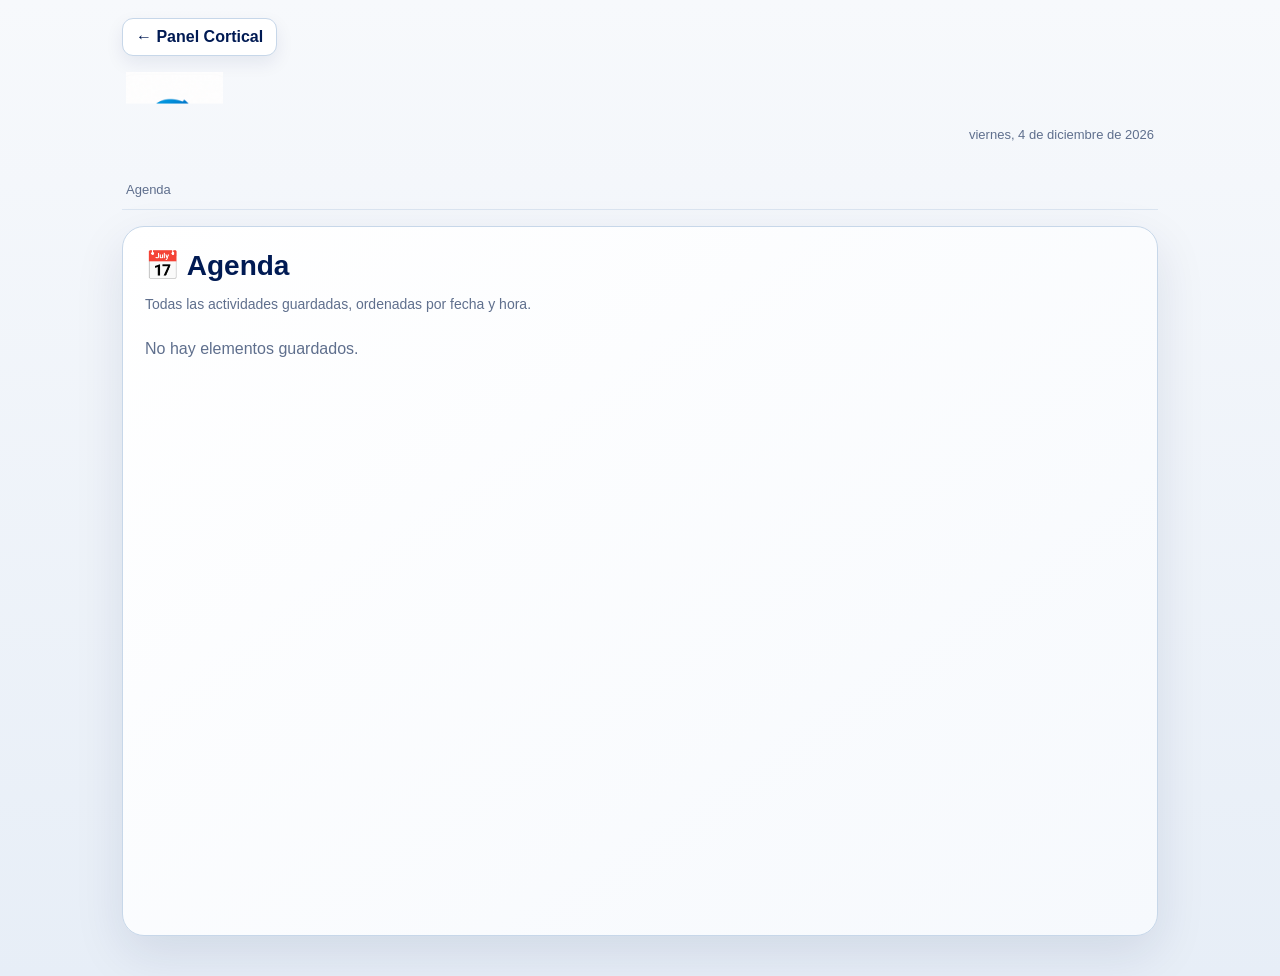
<file: agenda.html>
<!doctype html><html lang="es"><head><meta charset="utf-8"><meta name="viewport" content="width=device-width,initial-scale=1,viewport-fit=cover"><meta name="theme-color" content="#08111f"><title>Agenda · Cortical</title><link rel="stylesheet" href="./cortical.css"></head><body><div class="app"><a class="back" href="./index.html">← Panel Cortical</a><div class="top"><div><div class="brand">CORTICAL</div><div class="sub">Agenda</div></div><div class="date" id="dateLabel"></div></div><section class="panel"><h1>📅 Agenda</h1><p class="muted">Todas las actividades guardadas, ordenadas por fecha y hora.</p><div id="list"></div></section></div><script type="module">import{q,load,renderItems,setDateLabel}from'./cortical-common.js';setDateLabel();renderItems(q('list'),load());</script></body></html>
</file>
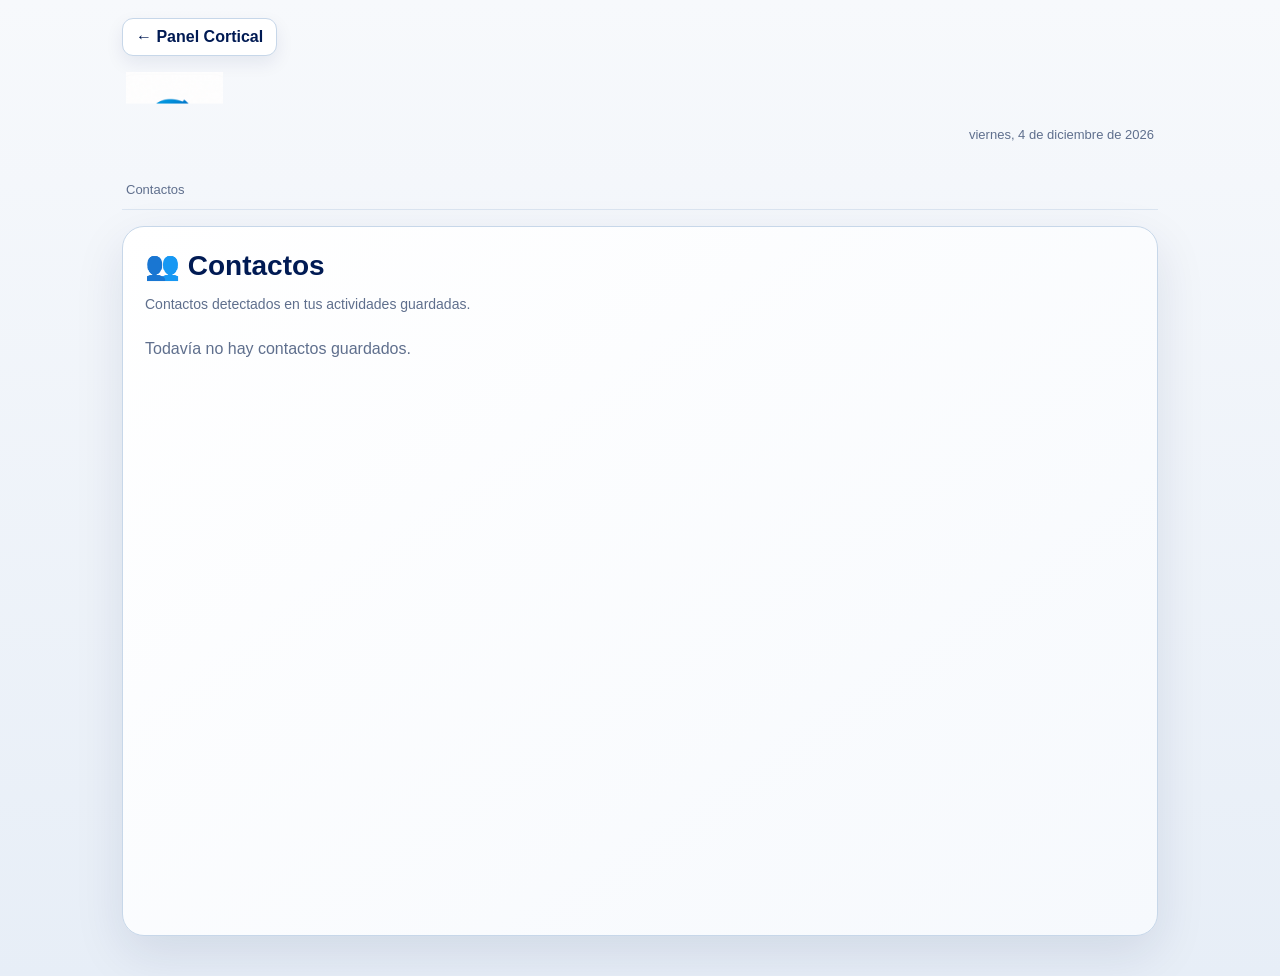
<file: contactos.html>
<!doctype html><html lang="es"><head><meta charset="utf-8"><meta name="viewport" content="width=device-width,initial-scale=1,viewport-fit=cover"><meta name="theme-color" content="#08111f"><title>Contactos · Cortical</title><link rel="stylesheet" href="./cortical.css"></head><body><div class="app"><a class="back" href="./index.html">← Panel Cortical</a><div class="top"><div><div class="brand">CORTICAL</div><div class="sub">Contactos</div></div><div class="date" id="dateLabel"></div></div><section class="panel"><h1>👥 Contactos</h1><p class="muted">Contactos detectados en tus actividades guardadas.</p><div class="cardlist" id="contacts"></div></section></div><script type="module">import{q,uniqueContacts,setDateLabel}from'./cortical-common.js';setDateLabel();const box=q('contacts'),arr=uniqueContacts();if(!arr.length)box.innerHTML='<div class="empty">Todavía no hay contactos guardados.</div>';else arr.forEach(x=>{const e=document.createElement('div');e.className='contact';const p=x.phone&&x.phone!=='—'?`<a class="phone" href="tel:${x.phone}">☎ ${x.phone}</a>`:'<span class="muted">Sin teléfono</span>';e.innerHTML=`<div class="title"></div><div class="meta">${p}</div>`;e.querySelector('.title').textContent=x.person;box.appendChild(e)});</script></body></html>
</file>
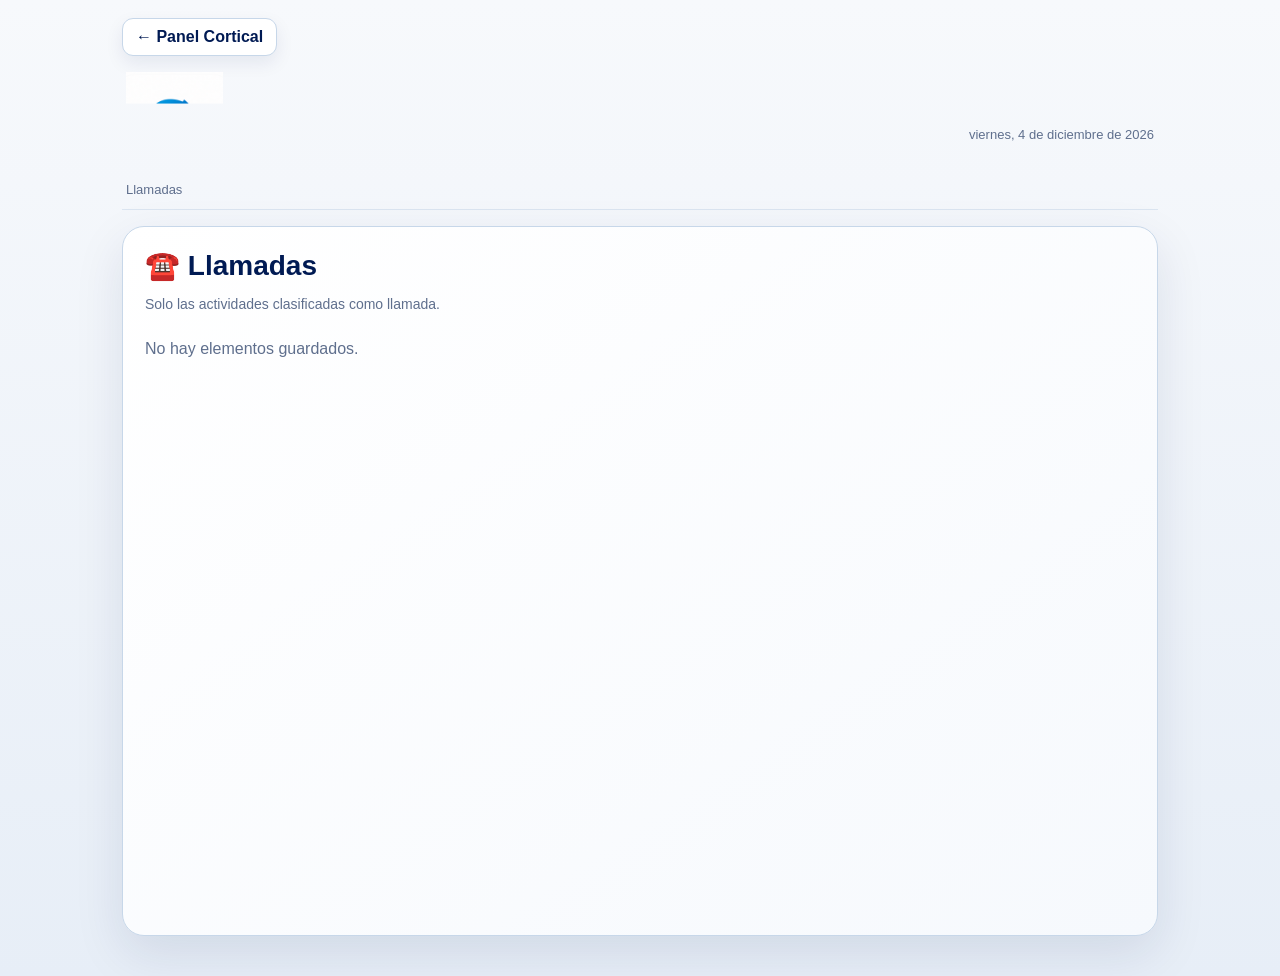
<file: llamadas.html>
<!doctype html><html lang="es"><head><meta charset="utf-8"><meta name="viewport" content="width=device-width,initial-scale=1,viewport-fit=cover"><meta name="theme-color" content="#08111f"><title>Llamadas · Cortical</title><link rel="stylesheet" href="./cortical.css"></head><body><div class="app"><a class="back" href="./index.html">← Panel Cortical</a><div class="top"><div><div class="brand">CORTICAL</div><div class="sub">Llamadas</div></div><div class="date" id="dateLabel"></div></div><section class="panel"><h1>☎️ Llamadas</h1><p class="muted">Solo las actividades clasificadas como llamada.</p><div id="list"></div></section></div><script type="module">import{q,load,renderItems,setDateLabel}from'./cortical-common.js';setDateLabel();renderItems(q('list'),load().filter(x=>String(x.type).toLowerCase()==='llamada'));</script></body></html>
</file>
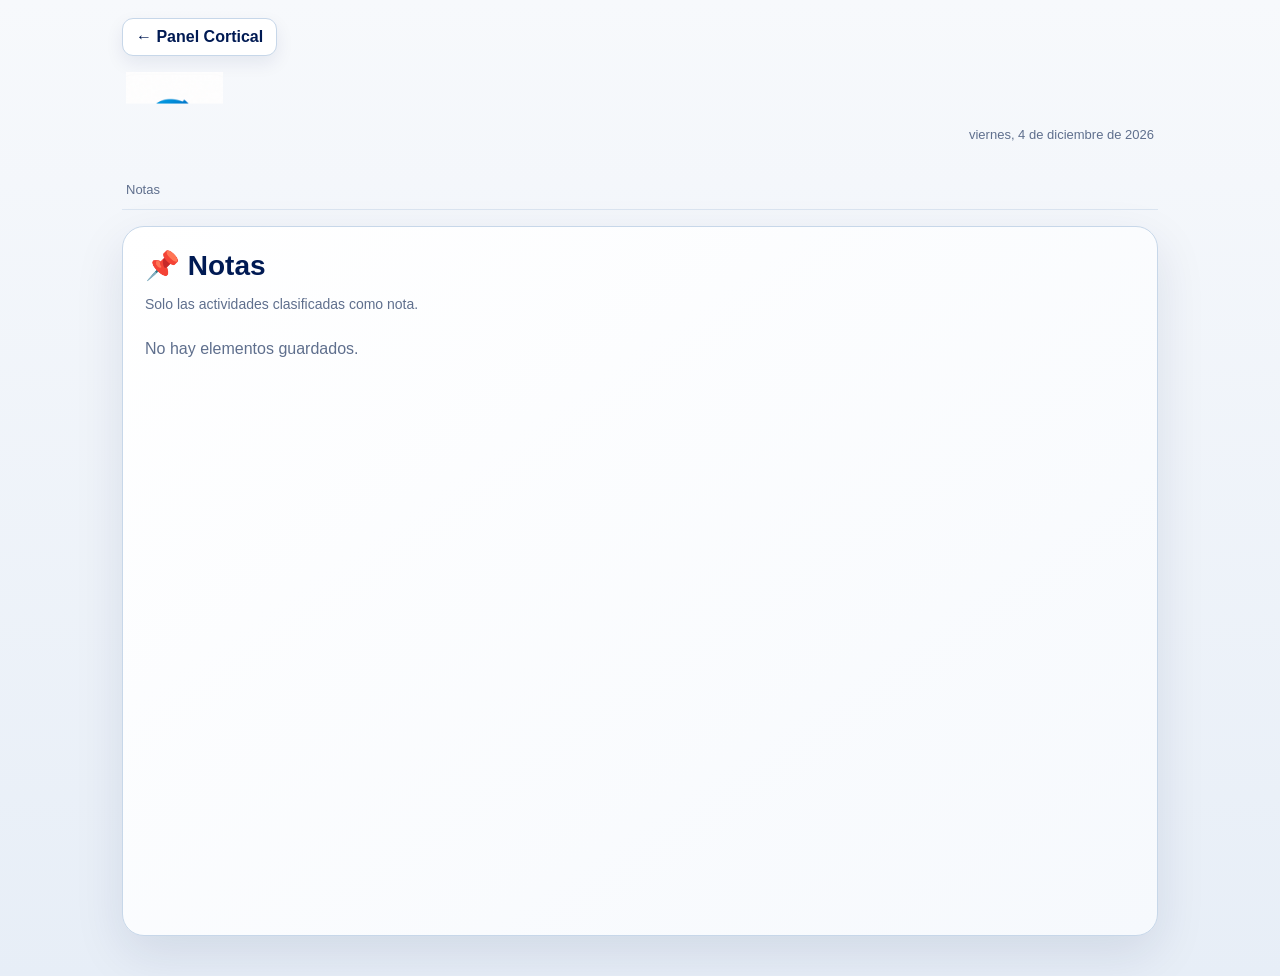
<file: notas.html>
<!doctype html><html lang="es"><head><meta charset="utf-8"><meta name="viewport" content="width=device-width,initial-scale=1,viewport-fit=cover"><meta name="theme-color" content="#08111f"><title>Notas · Cortical</title><link rel="stylesheet" href="./cortical.css"></head><body><div class="app"><a class="back" href="./index.html">← Panel Cortical</a><div class="top"><div><div class="brand">CORTICAL</div><div class="sub">Notas</div></div><div class="date" id="dateLabel"></div></div><section class="panel"><h1>📌 Notas</h1><p class="muted">Solo las actividades clasificadas como nota.</p><div id="list"></div></section></div><script type="module">import{q,load,renderItems,setDateLabel}from'./cortical-common.js';setDateLabel();renderItems(q('list'),load().filter(x=>String(x.type).toLowerCase()==='nota'));</script></body></html>
</file>
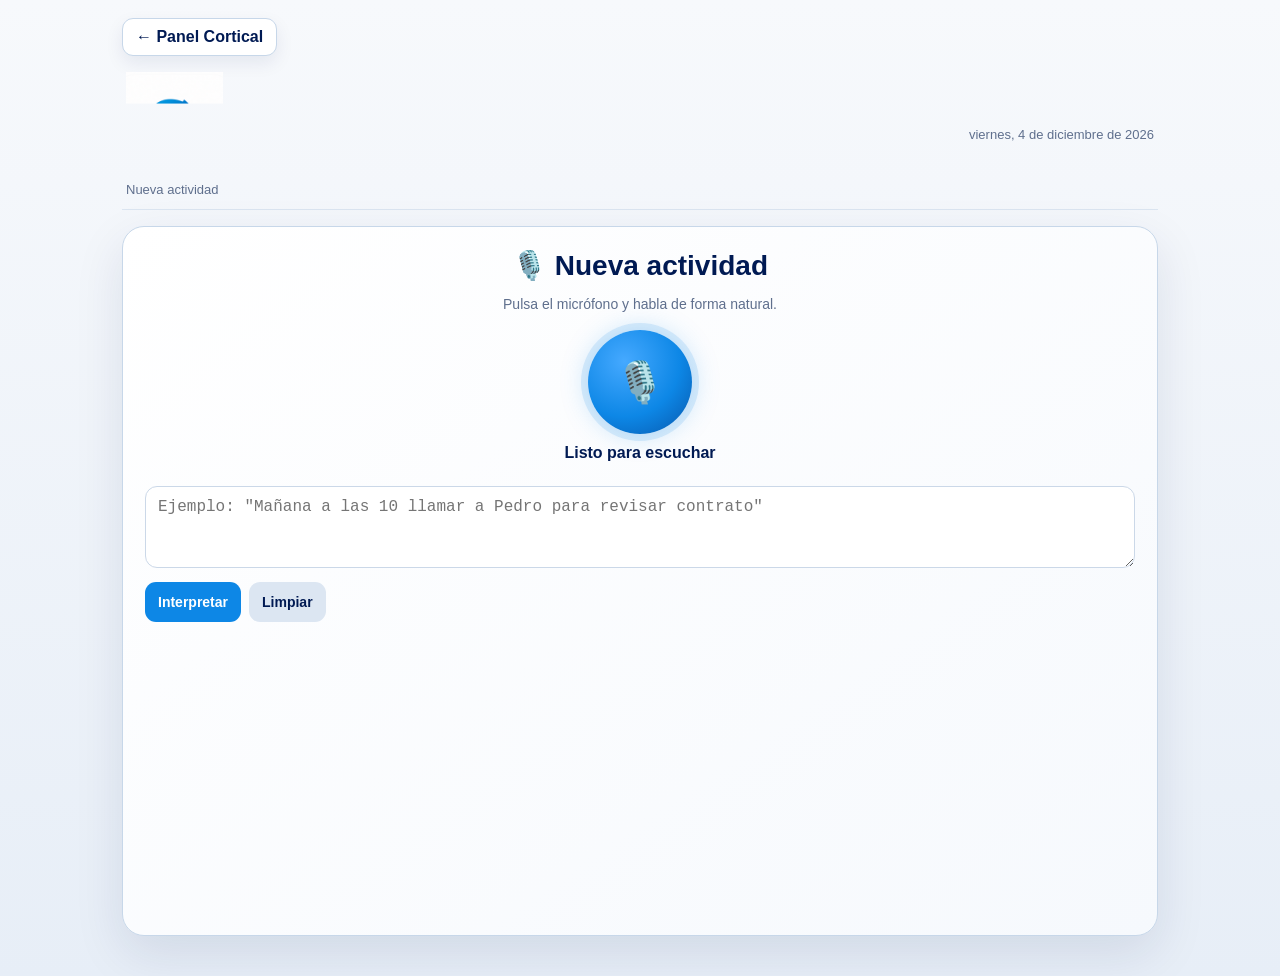
<file: nueva-actividad.html>
<!doctype html><html lang="es"><head><meta charset="utf-8"><meta name="viewport" content="width=device-width,initial-scale=1,viewport-fit=cover"><meta name="theme-color" content="#08111f"><title>Nueva actividad · Cortical</title><link rel="stylesheet" href="./cortical.css"></head><body><div class="app"><a class="back" href="./index.html">← Panel Cortical</a><div class="top"><div><div class="brand">CORTICAL</div><div class="sub">Nueva actividad</div></div><div class="date" id="dateLabel"></div></div><section class="panel hero"><h1>🎙️ Nueva actividad</h1><p class="muted">Pulsa el micrófono y habla de forma natural.</p><button class="mic" id="mic">🎙️</button><div class="state" id="state">Listo para escuchar</div><div class="live" id="live"></div><textarea id="transcript" placeholder='Ejemplo: "Mañana a las 10 llamar a Pedro para revisar contrato"'></textarea><div class="row"><button class="btn blue" id="interpret">Interpretar</button><button class="btn dark" id="clear">Limpiar</button></div></section><section class="panel hidden" id="detected"><h2>He entendido</h2><div class="grid"><div class="label">Fecha</div><div class="val" id="vDate"></div><div class="label">Hora</div><div class="val" id="vTime"></div><div class="label">Tipo</div><div class="val" id="vType"></div><div class="label">Asunto</div><div class="val" id="vSubject"></div><div class="label">Persona</div><div class="val" id="vPerson"></div><div class="label">Teléfono</div><div class="val" id="vPhone"></div></div><div class="row"><button class="btn primary" id="save">✓ Guardar</button><button class="btn red" id="cancel">Cancelar</button></div></section></div><script type="module">import{q,load,store,iso,pad,setDateLabel}from'./cortical-common.js';setDateLabel();let current=null;const clean=s=>s.replace(/\s+/g,' ').trim();function nextWeekday(i){const d=new Date();d.setHours(0,0,0,0);let x=(i-d.getDay()+7)%7;if(!x)x=7;d.setDate(d.getDate()+x);return d}function parseDate(t){const l=t.toLowerCase();let d=new Date();d.setHours(0,0,0,0);if(/pasado mañana/.test(l)){d.setDate(d.getDate()+2);return d}if(/mañana/.test(l)){d.setDate(d.getDate()+1);return d}const m={domingo:0,lunes:1,martes:2,'miércoles':3,miercoles:3,jueves:4,viernes:5,'sábado':6,sabado:6};for(const[n,i]of Object.entries(m))if(new RegExp('\\b'+n+'\\b','i').test(l))return nextWeekday(i);return d}function parseTime(t){let m=t.toLowerCase().match(/(?:a\s+las?\s+)?([01]?\d|2[0-3])[:.](\d{2})/);if(m)return`${pad(+m[1])}:${m[2]}`;m=t.toLowerCase().match(/a\s+las?\s+(\d{1,2})/);return m?`${pad(+m[1])}:00`:'Sin hora'}function typeOf(t){const l=t.toLowerCase();if(/llamar|llamada/.test(l))return'Llamada';if(/reuni[oó]n/.test(l))return'Reunión';if(/visita|visitar/.test(l))return'Visita';if(/recordar|recu[eé]rdame|recordarme|tarea/.test(l))return'Tarea';if(/nota|apunta|anota/.test(l))return'Nota';if(/enviar|mandar|gestionar|preparar/.test(l))return'Gestión';return'Actividad'}function phoneOf(t){const m=t.match(/(?:\+34[\s.-]*)?(?:\d[\s.-]*){9}/);return m?m[0].replace(/[^\d+]/g,''):'—'}function personOf(t){let m=t.match(/\bcon\s+([A-ZÁÉÍÓÚÑ][\p{L}ÁÉÍÓÚÑáéíóúñ-]+(?:\s+[A-ZÁÉÍÓÚÑ][\p{L}ÁÉÍÓÚÑáéíóúñ-]+){0,2})/u);if(!m)m=t.match(/\b(?:llamar|llama)\s+a\s+([A-ZÁÉÍÓÚÑ][\p{L}ÁÉÍÓÚÑáéíóúñ-]+(?:\s+[A-ZÁÉÍÓÚÑ][\p{L}ÁÉÍÓÚÑáéíóúñ-]+){0,2})/u);return m?m[1]:'—'}function subjectOf(t,p,ph){let s=t.replace(/\b(hoy|mañana|pasado mañana|lunes|martes|miércoles|miercoles|jueves|viernes|sábado|sabado|domingo)\b/gi,' ').replace(/\b(?:a\s+las?\s+)?\d{1,2}(?::\d{2})?\b/gi,' ');if(p!=='—')s=s.replace(new RegExp('\\bcon\\s+'+p+'\\b','i'),' ');if(ph!=='—')s=s.replace(ph,' ');return clean(s.replace(/\b(teléfono|telefono|móvil|movil)\b/gi,' '))||'Actividad'}function parse(t){const d=parseDate(t),phone=phoneOf(t),person=personOf(t);return{id:crypto.randomUUID?crypto.randomUUID():String(Date.now()),date:iso(d),time:parseTime(t),type:typeOf(t),subject:subjectOf(t,person,phone),person,phone,raw:t,updatedAt:new Date().toISOString()}}function show(x){current=x;q('vDate').textContent=x.date;q('vTime').textContent=x.time;q('vType').textContent=x.type;q('vSubject').textContent=x.subject;q('vPerson').textContent=x.person;q('vPhone').textContent=x.phone;q('detected').classList.remove('hidden');q('state').textContent='Actividad interpretada'}q('interpret').onclick=()=>{const t=clean(q('transcript').value);if(t)show(parse(t));else q('state').textContent='Habla o escribe una actividad primero'};q('clear').onclick=()=>{q('transcript').value='';q('live').textContent='';q('detected').classList.add('hidden')};q('cancel').onclick=()=>q('detected').classList.add('hidden');q('save').onclick=()=>{if(!current)return;const a=load();a.push(current);store(a);q('state').textContent='✓ Guardado';q('detected').classList.add('hidden');q('transcript').value='';current=null};const SR=window.SpeechRecognition||window.webkitSpeechRecognition;if(SR){const r=new SR();r.lang='es-ES';r.interimResults=true;r.continuous=false;r.onstart=()=>{q('mic').classList.add('listening');q('state').textContent='Escuchando…'};r.onresult=e=>{let f='',i='';for(let n=e.resultIndex;n<e.results.length;n++){const s=e.results[n][0].transcript;if(e.results[n].isFinal)f+=s;else i+=s}q('live').textContent=i;if(f){q('transcript').value=clean((q('transcript').value+' '+f));q('live').textContent=''}};r.onend=()=>{q('mic').classList.remove('listening');q('state').textContent='Listo para interpretar';if(clean(q('transcript').value))show(parse(clean(q('transcript').value)))};q('mic').onclick=()=>r.start()}else{q('state').textContent='Usa el micrófono del teclado para dictar';q('mic').onclick=()=>q('transcript').focus()}</script></body></html>
</file>
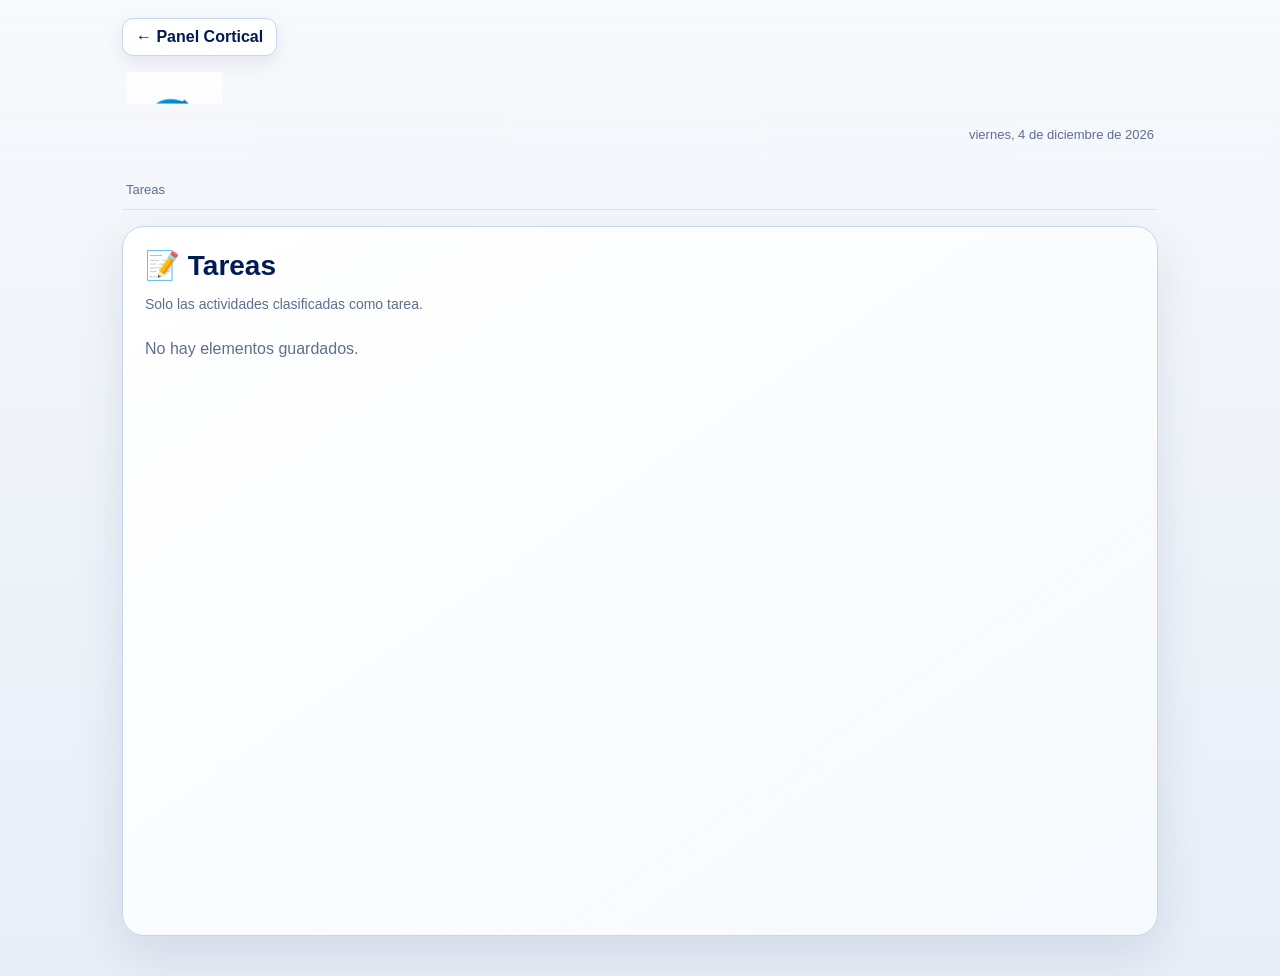
<file: tareas.html>
<!doctype html><html lang="es"><head><meta charset="utf-8"><meta name="viewport" content="width=device-width,initial-scale=1,viewport-fit=cover"><meta name="theme-color" content="#08111f"><title>Tareas · Cortical</title><link rel="stylesheet" href="./cortical.css"></head><body><div class="app"><a class="back" href="./index.html">← Panel Cortical</a><div class="top"><div><div class="brand">CORTICAL</div><div class="sub">Tareas</div></div><div class="date" id="dateLabel"></div></div><section class="panel"><h1>📝 Tareas</h1><p class="muted">Solo las actividades clasificadas como tarea.</p><div id="list"></div></section></div><script type="module">import{q,load,renderItems,setDateLabel}from'./cortical-common.js';setDateLabel();renderItems(q('list'),load().filter(x=>String(x.type).toLowerCase()==='tarea'));</script></body></html>
</file>
<file: cortical.css>
:root{--bg:#f4f7fb;--bg2:#e9eef5;--panel:#fff;--text:#001a53;--muted:#5f6f8d;--line:#cbd8e8;--blue:#0d87e6;--blue2:#0a73d0;--navy:#001a53;--green:#28a86b;--red:#a13b48}*{box-sizing:border-box;-webkit-tap-highlight-color:transparent}html,body{min-height:100%}body{margin:0;color:var(--text);font-family:-apple-system,BlinkMacSystemFont,"Segoe UI",Roboto,Arial,sans-serif;background:linear-gradient(180deg,var(--bg),var(--bg2));-webkit-text-size-adjust:100%}.app{width:100%;margin:auto;padding:calc(12px + env(safe-area-inset-top)) 14px calc(18px + env(safe-area-inset-bottom))}.top{display:flex;justify-content:space-between;gap:14px;align-items:center;margin-bottom:16px;min-width:0}.brand-wrap{display:flex;align-items:center;min-width:0}.brand-logo{display:block;width:auto;height:70px;max-width:230px;object-fit:contain}.brand{font-size:0;width:220px;height:70px;background:url('./logo-calacor.png?v=8') left center/contain no-repeat;flex:0 0 auto}.sub,.date,.muted{font-size:13px;color:var(--muted)}.date{text-align:right;line-height:1.35}.top-actions{display:flex;align-items:center;gap:10px;margin-left:auto;min-width:0}.cloud-btn{display:inline-flex;align-items:center;justify-content:center;width:44px;height:44px;flex:0 0 44px;border-radius:14px;text-decoration:none;font-size:20px;background:#fff;border:1px solid #c7d7e9;box-shadow:0 7px 18px rgba(0,26,83,.10);position:relative}.cloud-dot{position:absolute;right:5px;bottom:5px;width:9px;height:9px;border-radius:50%;background:#8fa1b8;border:2px solid #fff}.cloud-btn.connected .cloud-dot{background:#28c76f}.panel{background:rgba(255,255,255,.98);border:1px solid var(--line);border-radius:24px;padding:18px;margin-bottom:16px;box-shadow:0 10px 28px rgba(0,26,83,.08)}.main-panel{background:linear-gradient(180deg,#fff 0%,#f7faff 100%)}h1,h2{margin-top:0;color:var(--navy)}.back{display:inline-flex;align-items:center;gap:8px;color:var(--navy);text-decoration:none;font-weight:800;margin-bottom:14px}.menu{display:grid;grid-template-columns:1fr;gap:12px}.tile{display:flex;align-items:center;justify-content:center;min-height:62px;padding:13px 16px;border-radius:16px;color:#fff;text-decoration:none;font-weight:900;text-align:center;border:1px solid rgba(255,255,255,.42);box-shadow:0 8px 18px rgba(0,61,135,.14);font-size:15px;line-height:1.15}.new{background:linear-gradient(135deg,#0d87e6,#0068c9)}.agenda{background:linear-gradient(135deg,#1598ea,#0b78cc)}.contacts{background:linear-gradient(135deg,#37a9ef,#0d87d4)}.calls{background:linear-gradient(135deg,#1779c8,#075ca8)}.tasks{background:linear-gradient(135deg,#4daeea,#197bc4)}.notes{background:linear-gradient(135deg,#6db8ec,#2d88c9)}.settings{background:linear-gradient(135deg,#7893b9,#4b6389)}.voice-shortcut{margin:0 0 16px}.voice-shortcut .tile{min-height:54px;font-size:17px}.hero{text-align:center}.mic{width:104px;height:104px;border:0;border-radius:50%;background:radial-gradient(circle at 35% 30%,#45a9ff,#0d87e6 56%,#0756aa);box-shadow:0 0 0 7px rgba(13,135,230,.12),0 0 28px rgba(13,135,230,.26);color:#fff;font-size:40px}.mic.listening{background:radial-gradient(circle at 35% 30%,#68e59d,#22ba66 56%,#0c7c45)}textarea,input,select{width:100%;padding:11px 12px;border-radius:12px;border:1px solid var(--line);background:#fff;color:var(--navy);font-size:16px}textarea{min-height:82px}.row{display:flex;gap:8px;flex-wrap:wrap;margin-top:10px}.btn{border:0;border-radius:11px;min-height:40px;padding:8px 13px;font-weight:800;font-size:14px}.primary{background:var(--green);color:#fff}.blue{background:var(--blue);color:#fff}.dark{background:#dce6f2;color:var(--navy)}.red{background:var(--red);color:#fff}.hidden{display:none!important}.grid{display:grid;grid-template-columns:110px 1fr;gap:10px 12px}.label{color:var(--muted);font-weight:700}.val{font-weight:700;overflow-wrap:anywhere}.item{display:grid;grid-template-columns:72px 1fr auto;gap:12px;align-items:start;padding:13px 0;border-bottom:1px solid var(--line)}.time{font-size:20px;font-weight:900}.title{font-weight:800}.meta{color:var(--muted);font-size:13px;margin-top:5px}.badge{font-size:11px;border-radius:999px;background:#e7f2fb;color:#075ca8;padding:5px 8px}.empty{color:var(--muted);padding:10px 0}.syncbar{display:flex;justify-content:space-between;gap:12px;align-items:center}.state{margin-top:10px;font-weight:700;color:var(--navy)}.live{margin-top:6px;color:var(--muted);min-height:18px}.cardlist{display:grid;gap:10px}.contact{padding:13px;border:1px solid var(--line);border-radius:14px;background:#f7faff}.phone{color:#0a73d0;text-decoration:none;font-weight:800}body:has(.back){background:linear-gradient(180deg,#f7f9fc 0,#e7eef7 100%);min-height:100vh}body:has(.back) .app{max-width:1100px;min-height:100vh;padding-top:calc(18px + env(safe-area-inset-top));padding-bottom:calc(24px + env(safe-area-inset-bottom))}body:has(.back) .back{padding:9px 13px;border-radius:11px;background:#fff;border:1px solid #c7d7e9;box-shadow:0 7px 18px rgba(0,26,83,.08);margin-bottom:16px}body:has(.back) .top{padding:0 4px 12px;margin-bottom:0;border-bottom:1px solid #dbe5f1}body:has(.back) .panel{min-height:calc(100vh - 190px);margin-top:16px;padding:22px;border:1px solid #c7d7e9;border-radius:22px;background:linear-gradient(145deg,#fff,#f6f9fd);box-shadow:0 18px 50px rgba(0,26,83,.10)}body:has(.back) .panel h1{font-size:28px;margin-bottom:8px}body:has(.back) .panel>.muted{font-size:14px;margin-bottom:18px}@media(max-width:599px){.app{max-width:none;padding-left:max(10px,env(safe-area-inset-left));padding-right:max(10px,env(safe-area-inset-right))}.top{align-items:flex-start;gap:8px;flex-wrap:wrap}.brand-logo{height:58px;max-width:150px}.brand{width:150px;height:58px}.top-actions{width:100%;justify-content:space-between;margin-left:0}.date{text-align:left;font-size:12px}.panel{padding:14px;border-radius:18px}.menu{grid-template-columns:1fr;gap:10px}.tile{min-height:56px;font-size:15px;border-radius:14px}.voice-shortcut .tile{min-height:50px;font-size:16px}.grid{grid-template-columns:88px 1fr;gap:8px 10px}.item{grid-template-columns:56px 1fr;gap:8px}.item .badge{grid-column:2;justify-self:start}.syncbar{align-items:flex-start;flex-direction:column}.row{width:100%}.row .btn{flex:1 1 auto}.mic{width:96px;height:96px;font-size:36px}body:has(.back) .app{padding-left:10px;padding-right:10px}body:has(.back) .panel{min-height:calc(100vh - 175px);padding:16px;border-radius:18px}body:has(.back) .panel h1{font-size:24px}}@media(min-width:600px) and (max-width:991px){.app{max-width:940px;padding:18px}.brand-logo{height:78px;max-width:210px}.brand{width:210px;height:78px}.menu{grid-template-columns:repeat(2,minmax(0,1fr));gap:14px}.tile{min-height:72px;font-size:17px}.voice-shortcut{max-width:820px;margin-left:auto;margin-right:auto}.panel{max-width:820px;margin-left:auto;margin-right:auto;padding:20px}}@media(min-width:992px){.app{max-width:1440px;padding:28px 32px}.top{max-width:1240px;margin-left:auto;margin-right:auto}.brand-logo{height:110px;max-width:300px}.brand{width:300px;height:110px}.voice-shortcut{max-width:1180px;margin-left:auto;margin-right:auto}.voice-shortcut .tile{min-height:60px;font-size:18px}.panel{max-width:1180px;margin-left:auto;margin-right:auto;padding:24px}.menu{grid-template-columns:repeat(4,minmax(0,1fr));gap:16px}.tile{min-height:82px;font-size:18px}.main-panel .settings{grid-column:1/3}body:has(.back) .panel{max-width:none}}
</file>
